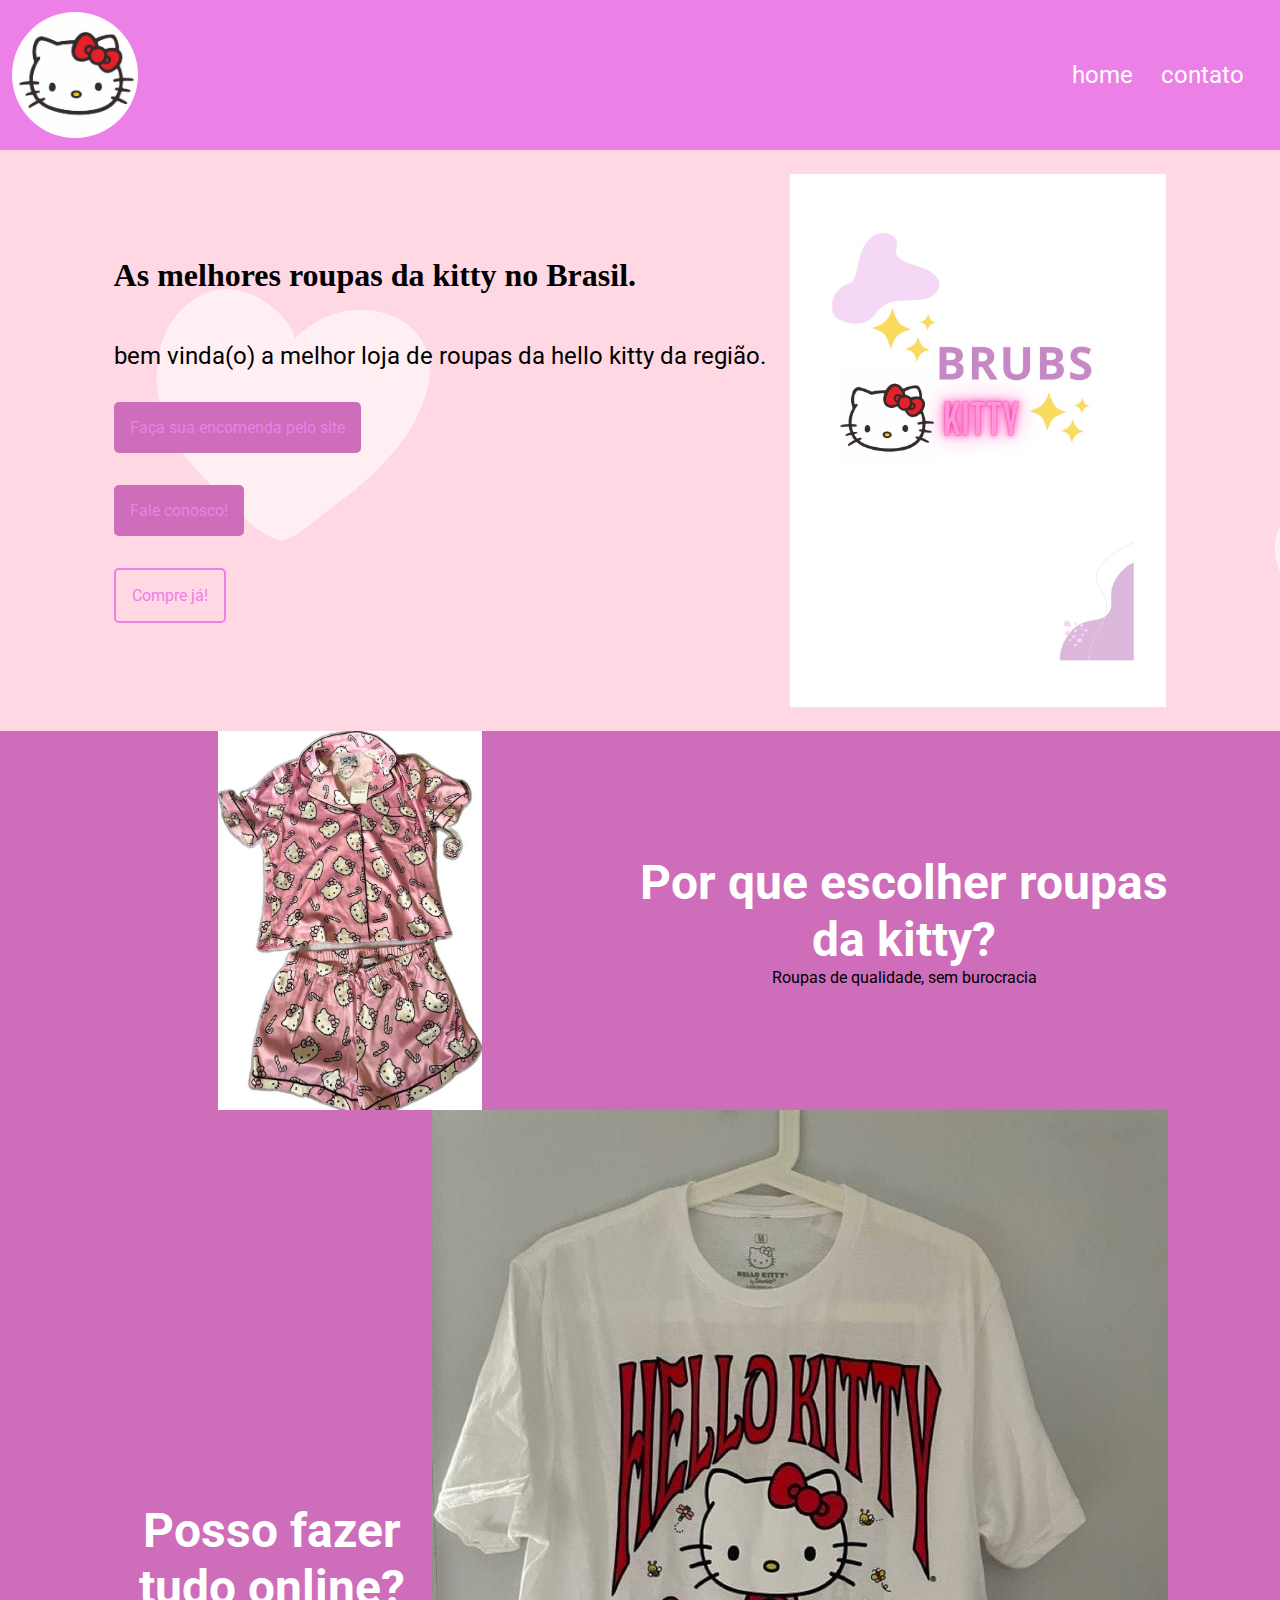
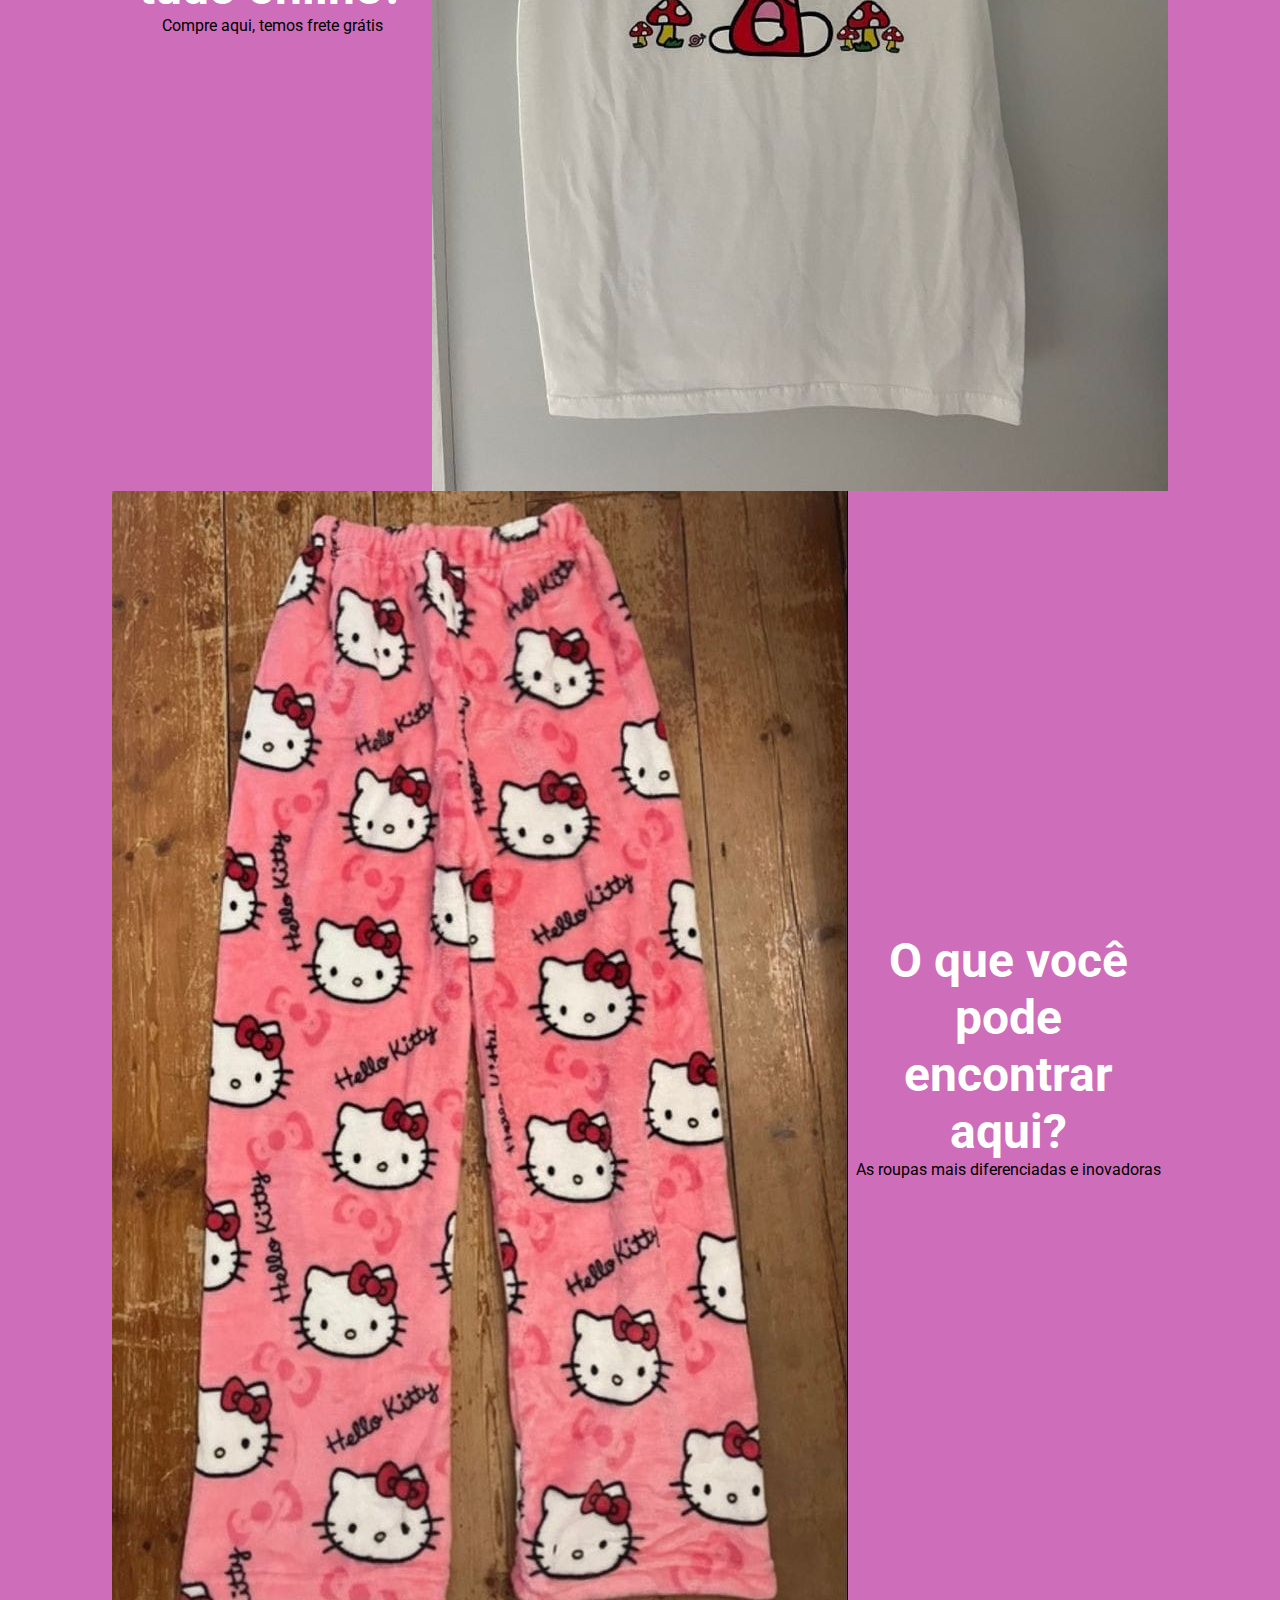
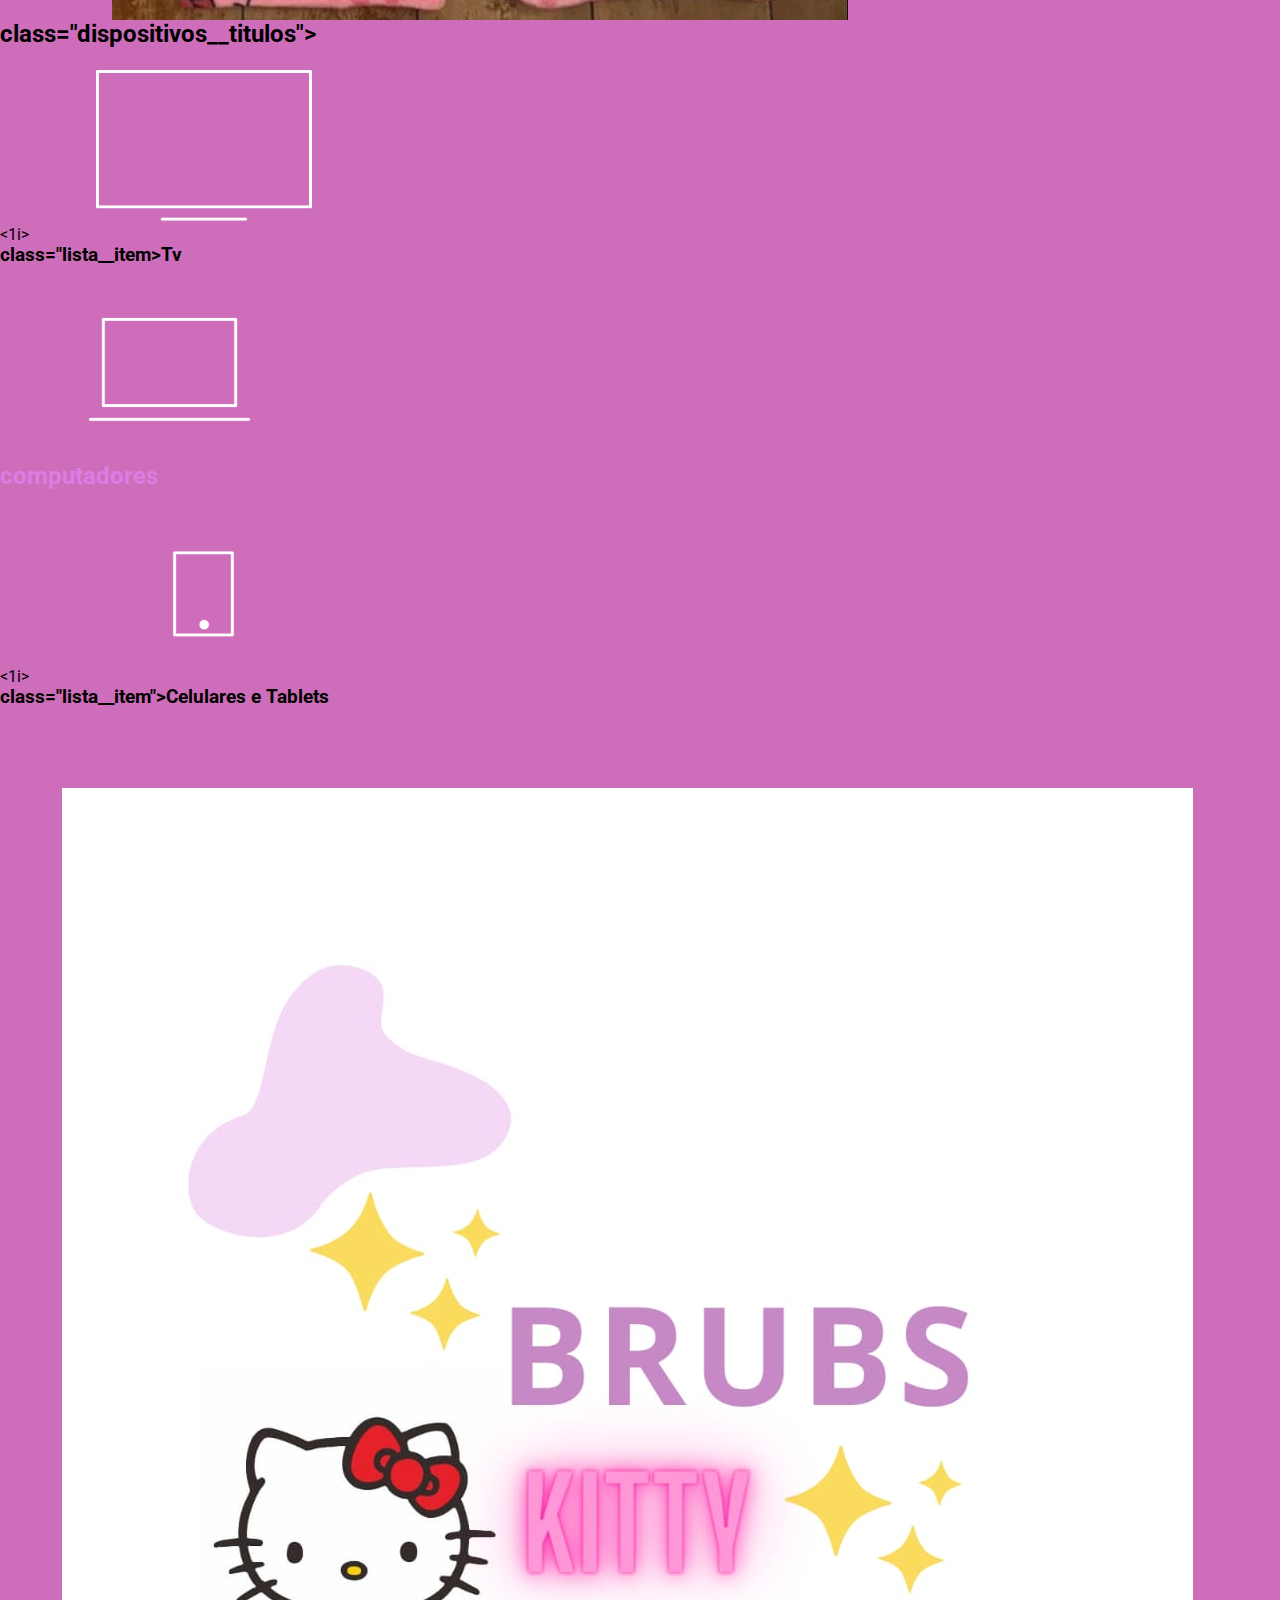
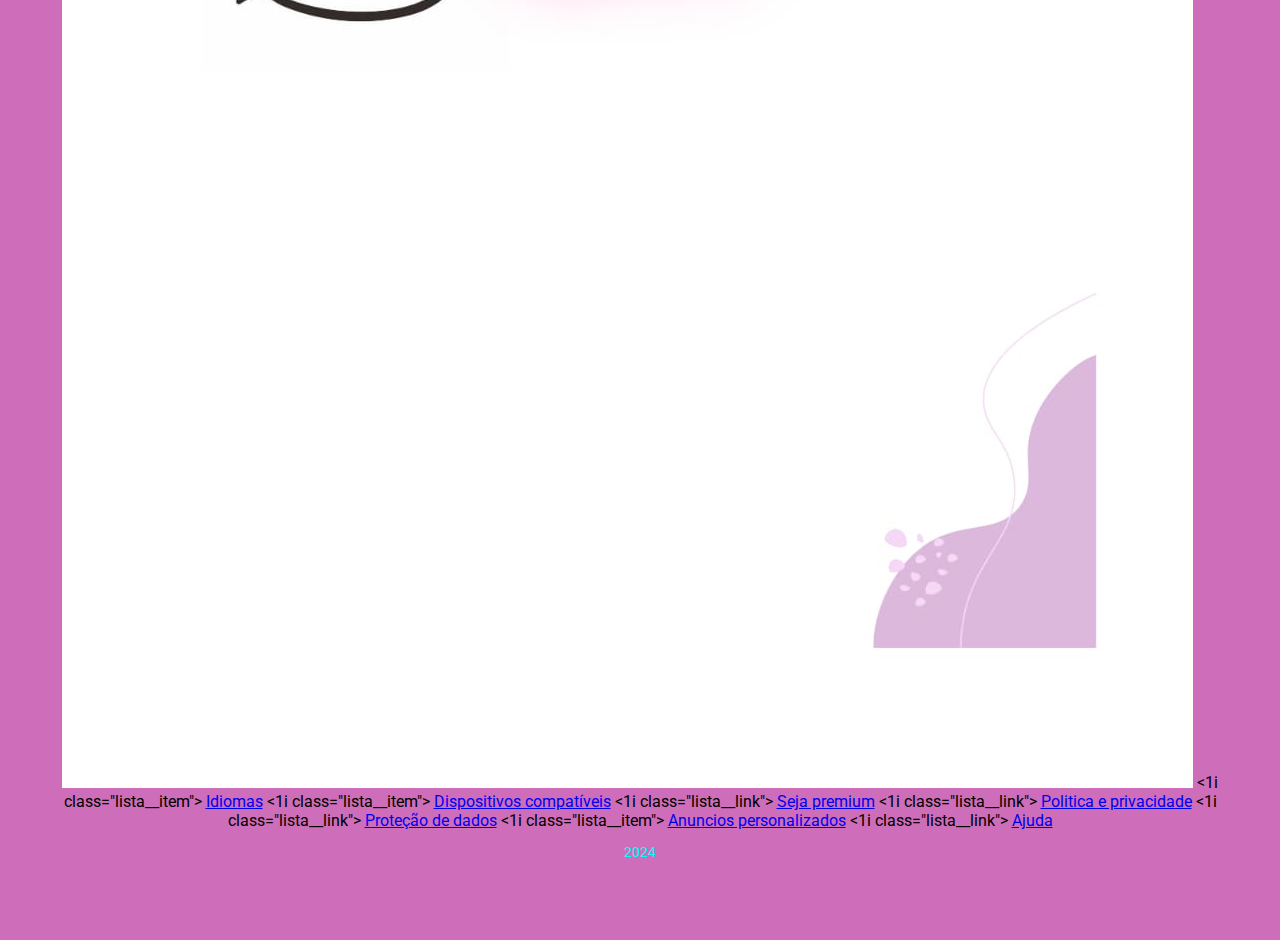
<file: index.html>
<!DOCTYPE html>
<html lang="pt-br">

<head>
  <meta charset="UTF-8">
  <meta http-equiv="X-UA-Compatible" content="IE=edge">
  <meta name="viewport" content="width=device-width, initial-scale=1.0">
  <title>Lanche</title>
  <link rel="stylesheet" href="style.css">
</head>

<body>
  <header class="cabecalho">
    <img src="img/logo2.jpg" alt="" class="cabecalho-img">
    <nav class="cabecalho-nav">
      <a href="#" class="cabecalho-nav__link">home</a>
      <a href="#" class="cabecalho-nav__link">contato</a>
    </nav>
  </header>
  <main class="principal">
    <section class="principal-capa">
      <div class="principal-capa__combotao">
      <div class="principal-capa__conteudo">
        <h1 class="principal-capa__titulo">As melhores roupas da kitty no Brasil.</h1>
        <p class="principal-capa__texto">bem vinda(o) a melhor loja de roupas da hello kitty da região.</p>
      </div>
      <a href="#" class="principal-capa__botao"> Faça sua encomenda pelo site </a>
      <a href="#" class="principal-capa__botao"> Fale conosco! </a>
      <a href="#" class="principal-capa__botao botao__secundario"> Compre já!</a>
    </div>
      <img class="principal-capa__imagem" src="img/logo.jpg" alt="">
    </section>
  </main>
<section class="propaganda propaganda01">
  <img class="propaganda__imagem imagem01" src="img/roupa3.jpg" alt="casa de exemplo para">
  <div class="propaganda_conteudo">
    <h2  class="propaganda__titulo"> Por que escolher roupas da kitty? </h2>
    <p class="propaganda___texto"> Roupas de qualidade, sem burocracia</p>
  </div>
</section>
<section class="propaganda">
  <div class="propaganda02">
    <div class="propaganda__conteudo">
      <h2 class="propaganda__titulo"> Posso fazer tudo online? </h2>
      <p class="propaganda___texto"> Compre aqui, temos frete grátis</p>
    </div>
    <a href="#" class="propaganda__botao principal-capa__botao"> </a>
  </div>
  <img class="propaganda__imagem02" src="img/roupa2.jpg" alt="casa"> 
</section>
<section class="propaganda propaganda03">
  <img class="propaganda__imagem03" src="img/roupa1.jpg" alt="casa exemplo">
  <div class="propaganda__conteudo">
    <h2 class="propaganda__titulo"> O que você pode encontrar aqui?</h2>
    <p class="propaganda___texto"> As roupas mais diferenciadas e inovadoras</p>
  </div>

</section class="dipositivos">
<h2>class="dispositivos__titulos"></h2>
<u1 class="dipositivos__lista">
  <1i>
    <img src="img/tv.svg" alt="ícone de televisão">
    <h3> class="lista__item>Tv</h3>
  </1i>
</1i>
<img src="img/computador.svg" alt="ícone de computador">
<h3 class="lista__item">computadores</h3>
</1i>
<1i>
  <img src="img/celular.svg" alt="ícone de celular">
  <h3> class="lista__item">Celulares e Tablets</h3>
</1i>
</u1>
</section>
  </main>
  <footer class="rodape">
    <img src="img/logo.jpg" alt="logo da entrala" class="rodape__logo">
    <u1 class="rodape__lista">
      <1i class="lista__item">
        <a href="#">Idiomas</a>
      </1i>
      <1i class="lista__item">
        <a href="#">Dispositivos compatíveis</a>
      </1i>
      <1i class="lista__link">
        <a href="#">Seja premium</a>
      </1i>
      <1i class="lista__link">
        <a href="#">Politica e privacidade</a>
      </1i>
      <1i class="lista__link">
        <a href="#">Proteção de dados</a>
      </1i>
      <1i class="lista__item">
        <a href="#">Anuncios personalizados</a>
      </1i>
      <1i class="lista__link">
        <a href="#">Ajuda</a>
      </1i>
    </u1>
    <p class="rodape__texto"> 2024 </p>
  </footer>
</body>
</html>

</html>
</file>
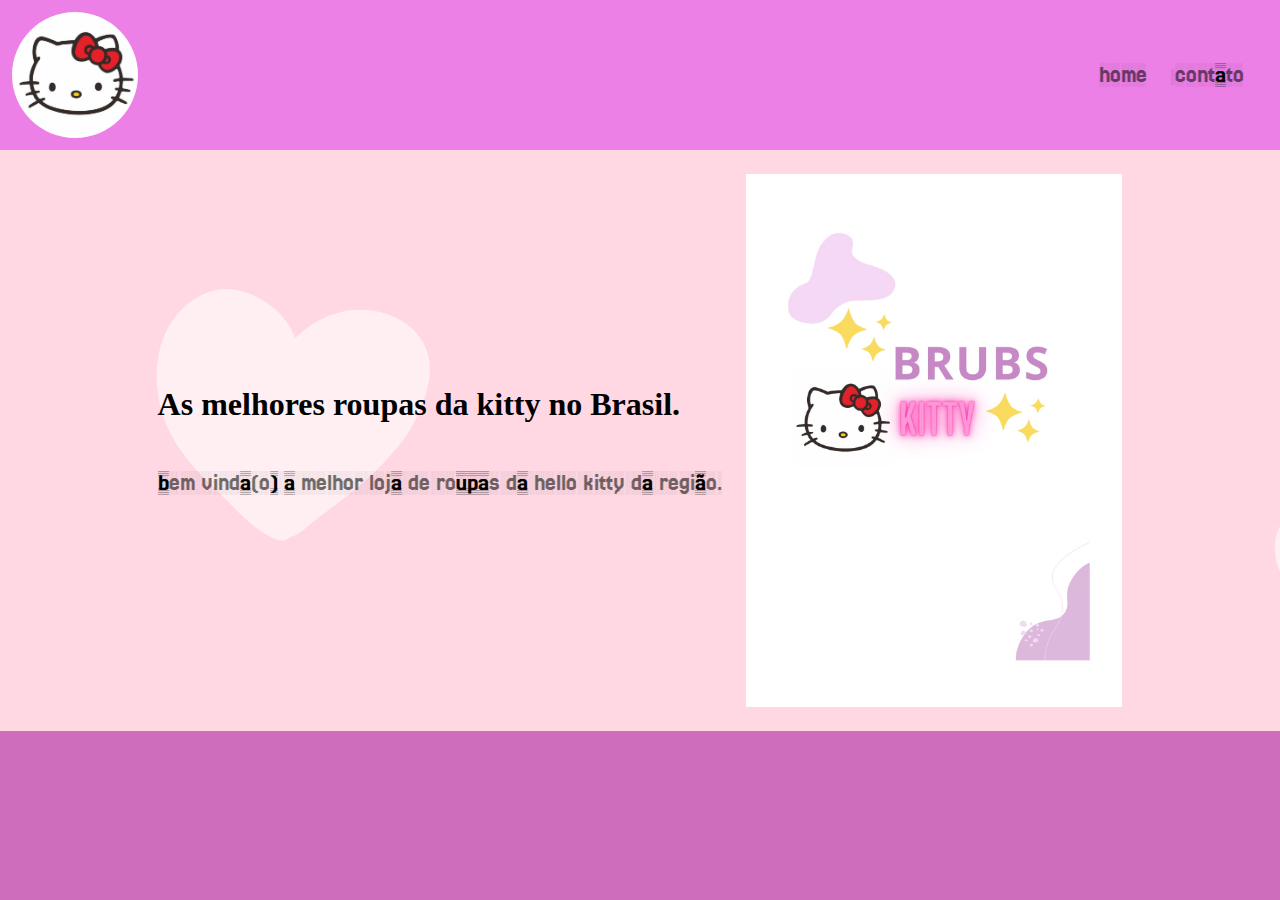
<file: 2024-bb-site-roupas-main/index.html>
<!DOCTYPE html>
<html lang="pt-br">

<head>
  <meta charset="UTF-8">
  <meta http-equiv="X-UA-Compatible" content="IE=edge">
  <meta name="viewport" content="width=device-width, initial-scale=1.0">
  <title>Lanche</title>
  <link rel="stylesheet" href="style.css">
</head>

<body>
  <header class="cabecalho">
    <img src="img/logo2.jpg" alt="" class="cabecalho-img">
    <nav class="cabecalho-nav">
      <a href="#" class="cabecalho-nav__link">home</a>
      <a href="#" class="cabecalho-nav__link">contato</a>
    </nav>
  </header>
  <main class="principal">
    <section class="principal-capa">
      <div class="principal-capa__conteudo">
        <h1 class="principal-capa__titulo">As melhores roupas da kitty no Brasil.</h1>
        <p class="principal-capa__texto">bem vinda(o) a melhor loja de roupas da hello kitty da região.</p>
      </div>
      <img class="principal-capa__imagem" src="img/logo.jpg" alt="">
    </section>

  </main>
  <footer class="rodape">

  </footer>
</body>

</html>
</file>
<file: style.css>
@import url('https://fonts.googleapis.com/css2?family=Roboto:ital,wght@0,100;0,300;0,400;0,500;0,700;0,900;1,100;1,300;1,400;1,500;1,700;1,900&display=swap');

*{
    margin: 0;
    padding: 0;
}

body{
    background-color: var(--roxoescuro);
    color: rgb(0, 0, 0);
    font-family: var(--texto-corpo);
}

:root{
    --roxoescuro: #ce6db9;
    --roxomeioescuro: #db7de4;
    --roxoclaro: #ec80e7;
    --roxoclarinho: #ffffff;
    --texto-corpo: "Roboto", sans-serif;
    --texto-titulo: "Poetsen One", sans-serif;
    
}

.cabecalho{
   background-color: var(--roxoclaro);
   display: flex;
   justify-content: space-between;
   align-items: center;
   padding: 12px;
}

.cabecalho-img{
width: 10%;  
border-radius: 60%;  
}

.cabecalho-nav__link{
  text-decoration: none;
  font-family: var(--texto--titulo);
  font-size: 24px;
  color: var(--roxoclarinho);
  margin-right: 24px
}

.principal-capa{
    display: flex;
    justify-content:center;
    align-items: center;
    gap: 24px;
    background-image: url(img/fundo.jpg);
    background-repeat: no-repeat;
    padding: 24px 12px ;
}

.principal-capa__conteudo{
    display: flex;
    flex-direction: column;
    gap: 12px;
}

.principal-capa__titulo{
    font-family: Georgia, 'Times New Roman', Times, serif;
    font-size: 32px;
    color:black;
    margin-bottom: 12px;
}

.principal-capa__texto{
    font-size: 24px;
    margin-top: 24px;
}

.principal-capa__imagem{
    width: 30%;
}

.principal-capa__combotao{
    display: flex;
    flex-direction: column;
    align-items: flex-start;
}

.principal-capa__botao{
    background: #ce6db9;
    border-radius: 5px;
    padding: 1em;
    margin-top: 2em;
    color:#ec80e7;
    text-decoration: #000000;
}

.botao__secundario{
    background-color: transparent;
    border: 2px solid var(--roxoclaro);
    color: var(#000000);
}

.propaganda{
    display: grid;
    grid-template-columns: 1fr 1fr;
    text-align: center;
    justify-content: center;
    align-items: center;
    margin: 0 7em;
}

.propaganda__imagem{
  margin-left: 20%;
  width: 50%;
}

.propaganda__titulo{
    font-family: var(--roxoclaro);
    font-size: 48px ;
    color: var(--roxoclarinho)
}

.propaganda__titulo:hover{
    text-shadow: 3px 3px 5px var(--roxoclarinho);
    transition: 700ms;
}

.propaganda__texto{
    font-size: 24px;
    color: var(--roxoclaro)
}

.propaganda02{
    display:flex;
    flex-direction: column;
}

.dispositivos{
    text-align:center;
}

.dipositivos__titulo{
    font-family:var(--texto-titulo);
    font-size: 48px;
    color:var(--roxoclarinho);
}

.dispositivos__lista{
    display: flex;
    justify-content: center;
    list-style-type:  none;
    margin: 5em 0;
}

.lista__item{
font-size: 24px;
color: var(--roxomeioescuro);
}

.rodape__lita{
    display: flex;
    justify-content: center;
    list-style-type: none;
    margin-top: 1em;
}

.lista__link a{
 text-decoration: none;  
 color: bisque; 
 margin-left: 1em;
}

.rodape__texto{
    margin: 1em 0;
    color: aqua;
    font-size: 14px;
}

.rodape{
    text-align: center;
    margin: 5em 3em
}
</file>
<file: 2024-bb-site-roupas-main/style.css>
@import url('https://fonts.googleapis.com/css2?family=Jersey+25+Charted&family=Poetsen+One&display=swap');

*{
    margin: 0;
    padding: 0;
}

body{
    background-color: var(--roxoescuro);
    color: rgb(0, 0, 0);
    font-family: var(--texto-corpo);
}

:root{
    --roxoescuro: #ce6db9;
    --roxomeioescuro: #db7de4;
    --roxoclaro: #ec80e7;
    --roxoclarinho: #000000;
    --texto-corpo: "Jersey 25 Charted", sans-serif;
    --texto-titulo: "Poetsen One", sans-serif;
    
}

.cabecalho{
   background-color: var(--roxoclaro);
   display: flex;
   justify-content: space-between;
   align-items: center;
   padding: 12px;
}
.cabecalho-img{
width: 10%;  
border-radius: 60%;  
}
.cabecalho-nav__link{
  text-decoration: none;
  font-family: var(--texto--titulo);
  font-size: 24px;
  color: var(--roxoclarinho);
  margin-right: 24px
}
.principal-capa{
    display: flex;
    justify-content:center;
    align-items: center;
    gap: 24px;
    background-image: url(img/fundo.jpg);
    background-repeat: no-repeat;
    padding: 24px 12px ;
}
.principal-capa__conteudo{
    display: flex;
    flex-direction: column;
    gap: 12px;
}
.principal-capa__titulo{
    font-family: Georgia, 'Times New Roman', Times, serif;
    font-size: 32px;
    color:black;
    margin-bottom: 12px;
}
.principal-capa__texto{
    font-size: 24px;
    margin-top: 24px;
}

.principal-capa__imagem{
    width: 30%;
}
</file>
